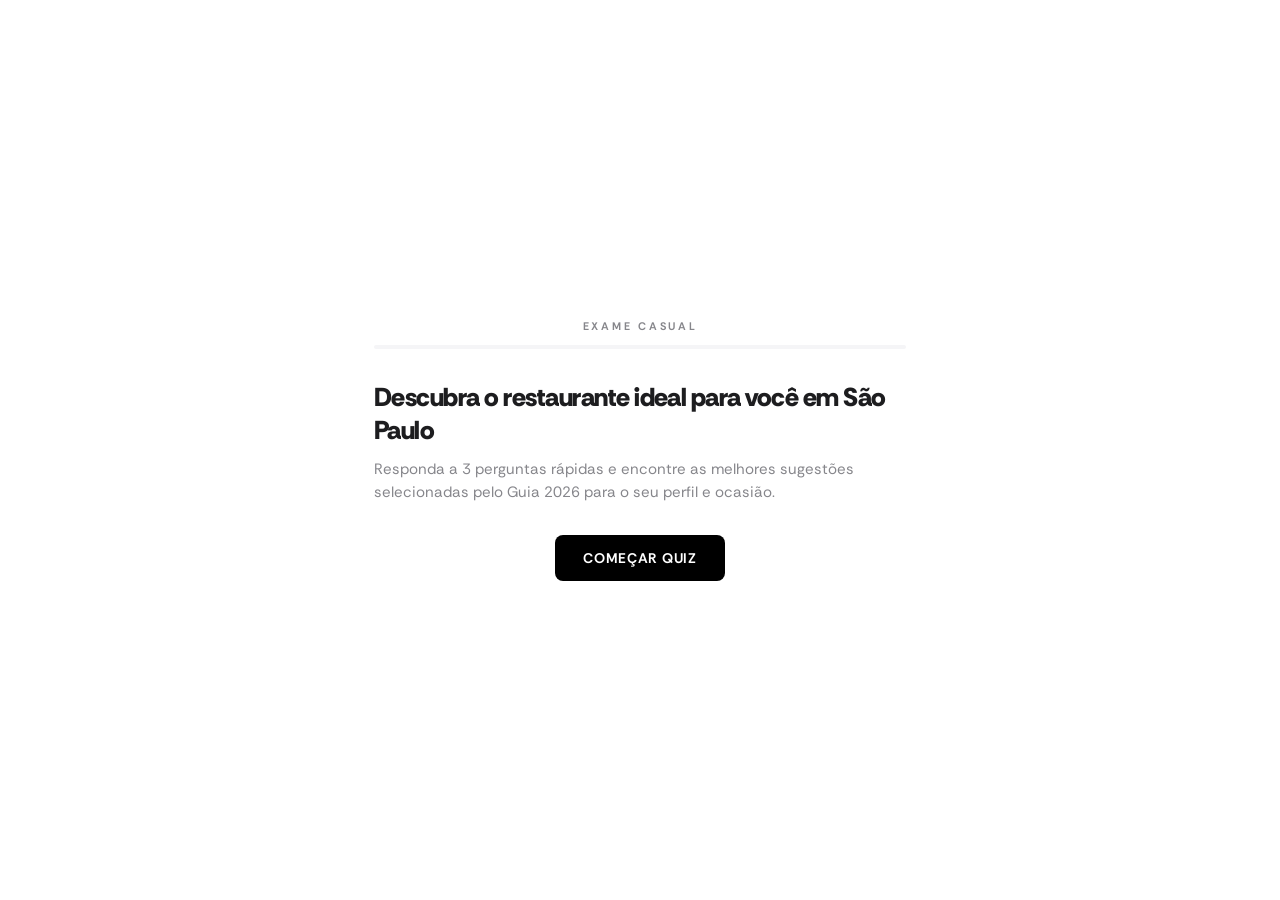
<file: quiz.html>
<!DOCTYPE html>
<html lang="pt-BR">
<head>
  <meta charset="UTF-8">
  <meta name="viewport" content="width=device-width, initial-scale=1.0">
  <title>Quiz: Encontre seu Restaurante ideal em SP</title>
  
  <!-- Google Fonts (Rethink Sans) -->
  <link rel="preconnect" href="https://fonts.googleapis.com">
  <link rel="preconnect" href="https://fonts.gstatic.com" crossorigin>
  <link href="https://fonts.googleapis.com/css2?family=Rethink+Sans:ital,wght@0,400..800;1,400..800&display=swap" rel="stylesheet">
  
  <!-- Stylesheet -->
  <link rel="stylesheet" href="styles/quiz.css">
</head>
<body class="dark-theme">

  <div class="quiz-wrapper">
    <!-- Header with progress bar -->
    <div class="quiz-header">
      <span class="quiz-brand">EXAME Casual</span>
      <div class="progress-container">
        <div class="progress-bar" id="progress-bar"></div>
      </div>
    </div>

    <!-- Intro Screen -->
    <div class="quiz-screen active" id="intro-screen">
      <h1 class="quiz-title">Descubra o restaurante ideal para você em São Paulo</h1>
      <p class="quiz-subtitle">Responda a 3 perguntas rápidas e encontre as melhores sugestões selecionadas pelo Guia 2026 para o seu perfil e ocasião.</p>
      <div style="text-align: center;">
        <button class="btn-primary" id="btn-start">Começar Quiz</button>
      </div>
    </div>

    <!-- Question Screen -->
    <div class="quiz-screen" id="question-screen">
      <h2 class="question-title" id="question-title">Pergunta de exemplo?</h2>
      <div class="options-list" id="options-list">
        <!-- Generated Dynamically -->
      </div>
    </div>

    <!-- Results Screen -->
    <div class="quiz-screen" id="results-screen">
      <h2 class="results-title">Suas Recomendações</h2>
      <p class="results-subtitle">Estes são os estabelecimentos de São Paulo que mais combinam com o que você procura hoje:</p>
      
      <div class="recommendations-container" id="recommendations-container">
        <!-- Cards Generated Dynamically -->
      </div>

      <div class="results-actions">
        <button class="btn-secondary" id="btn-restart">Refazer Quiz</button>
      </div>
    </div>
  </div>

  <!-- Logic -->
  <script src="src/quiz.js"></script>

  <!-- Auto-resize para iframe -->
  <script>
    function enviarAltura() {
      window.parent.postMessage({ height: document.body.scrollHeight }, '*');
    }
    window.addEventListener('load', enviarAltura);
    window.addEventListener('resize', enviarAltura);
    var observer = new MutationObserver(enviarAltura);
    observer.observe(document.body, { childList: true, subtree: true, attributes: true });
  </script>
</body>
</html>
</file>
<file: styles/quiz.css>
/* Quiz Style Sheet - Spinoff SP */

:root {
  --bg-primary: #ffffff;
  --bg-secondary: #f5f5f7;
  --bg-card: #ffffff;
  --text-primary: #1d1d1f;
  --text-secondary: #86868b;
  --accent: #000000;
  --border-color: #d2d2d7;
  --font-sans: 'Rethink Sans', -apple-system, BlinkMacSystemFont, 'Segoe UI', Roboto, sans-serif;
  --transition-fast: 0.15s ease;
  --transition-normal: 0.25s ease;
  --radius-sm: 8px;
  --radius-md: 12px;
}

@media (prefers-color-scheme: dark) {
  :root {
    --bg-primary: #000000;
    --bg-secondary: #121212;
    --bg-card: #1c1c1e;
    --text-primary: #f5f5f7;
    --text-secondary: #86868b;
    --accent: #ffffff;
    --border-color: #333336;
  }
}

/* Allow explicit overrides via body class if passed */
body.light-theme {
  --bg-primary: #ffffff;
  --bg-secondary: #f5f5f7;
  --bg-card: #ffffff;
  --text-primary: #1d1d1f;
  --text-secondary: #86868b;
  --accent: #000000;
  --border-color: #d2d2d7;
}

body.dark-theme {
  --bg-primary: #000000;
  --bg-secondary: #121212;
  --bg-card: #1c1c1e;
  --text-primary: #f5f5f7;
  --text-secondary: #86868b;
  --accent: #ffffff;
  --border-color: #333336;
}

* {
  box-sizing: border-box;
  margin: 0;
  padding: 0;
}

body {
  font-family: var(--font-sans);
  background-color: var(--bg-primary);
  color: var(--text-primary);
  display: flex;
  justify-content: center;
  align-items: center;
  min-height: 100vh;
  padding: 16px;
  overflow-x: hidden;
}

.quiz-wrapper {
  width: 100%;
  max-width: 580px;
  background-color: var(--bg-primary);
  border-radius: var(--radius-md);
  padding: 24px;
  position: relative;
}

/* Header & Progress */
.quiz-header {
  margin-bottom: 32px;
  text-align: center;
}

.quiz-brand {
  font-size: 11px;
  text-transform: uppercase;
  letter-spacing: 0.25em;
  font-weight: 700;
  color: var(--text-secondary);
  margin-bottom: 12px;
  display: block;
}

.progress-container {
  width: 100%;
  height: 4px;
  background-color: var(--bg-secondary);
  border-radius: 2px;
  overflow: hidden;
  margin-bottom: 16px;
}

.progress-bar {
  height: 100%;
  width: 0%;
  background-color: var(--accent);
  transition: width var(--transition-normal);
}

/* Screens */
.quiz-screen {
  display: none;
  opacity: 0;
  transform: translateY(10px);
  transition: opacity var(--transition-normal), transform var(--transition-normal);
}

.quiz-screen.active {
  display: block;
  opacity: 1;
  transform: translateY(0);
}

/* Intro Screen */
.intro-screen {
  text-align: center;
}

.quiz-title {
  font-size: 26px;
  font-weight: 800;
  line-height: 1.25;
  margin-bottom: 12px;
  letter-spacing: -0.02em;
}

.quiz-subtitle {
  font-size: 15px;
  color: var(--text-secondary);
  line-height: 1.5;
  margin-bottom: 32px;
}

.btn-primary {
  background-color: var(--accent);
  color: var(--bg-primary);
  border: none;
  font-family: var(--font-sans);
  font-size: 14px;
  font-weight: 700;
  padding: 14px 28px;
  border-radius: var(--radius-sm);
  cursor: pointer;
  text-transform: uppercase;
  letter-spacing: 0.05em;
  transition: opacity var(--transition-fast), transform var(--transition-fast);
}

.btn-primary:hover {
  opacity: 0.9;
}

.btn-primary:active {
  transform: scale(0.98);
}

/* Question Screen */
.question-title {
  font-size: 20px;
  font-weight: 700;
  margin-bottom: 24px;
  line-height: 1.3;
}

.options-list {
  display: flex;
  flex-direction: column;
  gap: 12px;
}

.option-btn {
  background-color: var(--bg-card);
  border: 1px solid var(--border-color);
  color: var(--text-primary);
  font-family: var(--font-sans);
  font-size: 15px;
  font-weight: 500;
  padding: 16px 20px;
  border-radius: var(--radius-sm);
  cursor: pointer;
  text-align: left;
  transition: border-color var(--transition-fast), background-color var(--transition-fast);
}

.option-btn:hover {
  border-color: var(--accent);
  background-color: var(--bg-secondary);
}

/* Results Screen */
.results-title {
  font-size: 22px;
  font-weight: 800;
  margin-bottom: 8px;
  text-align: center;
}

.results-subtitle {
  font-size: 14px;
  color: var(--text-secondary);
  margin-bottom: 24px;
  text-align: center;
}

.recommendations-container {
  display: flex;
  flex-direction: column;
  gap: 16px;
  margin-bottom: 32px;
}

.recommendation-card {
  background-color: var(--bg-secondary);
  border-radius: var(--radius-md);
  overflow: hidden;
  display: flex;
  flex-direction: row;
  min-height: 120px;
  border: 1px solid var(--border-color);
}

.rec-image-wrapper {
  width: 120px;
  min-width: 120px;
  position: relative;
  overflow: hidden;
}

.rec-image {
  width: 100%;
  height: 100%;
  object-fit: cover;
}

.rec-info {
  padding: 16px;
  display: flex;
  flex-direction: column;
  justify-content: space-between;
  flex-grow: 1;
}

.rec-header {
  display: flex;
  justify-content: space-between;
  align-items: flex-start;
  margin-bottom: 6px;
}

.rec-name-group {
  display: flex;
  flex-direction: column;
}

.rec-name {
  font-size: 16px;
  font-weight: 700;
}

.rec-cuisine {
  font-size: 11px;
  text-transform: uppercase;
  letter-spacing: 0.05em;
  color: var(--text-secondary);
  margin-top: 2px;
}

.rec-rank {
  font-size: 11px;
  font-weight: 700;
  text-transform: uppercase;
  letter-spacing: 0.05em;
  background-color: var(--border-color);
  color: var(--text-primary);
  padding: 2px 6px;
  border-radius: 4px;
}

.rec-description {
  font-size: 13px;
  color: var(--text-secondary);
  line-height: 1.4;
  margin-bottom: 12px;
  display: -webkit-box;
  -webkit-line-clamp: 2;
  -webkit-box-orient: vertical;
  overflow: hidden;
}

.rec-link {
  font-size: 12px;
  font-weight: 700;
  color: var(--accent);
  text-decoration: underline;
  text-transform: uppercase;
  letter-spacing: 0.05em;
}

.rec-link:hover {
  opacity: 0.8;
}

.results-actions {
  display: flex;
  justify-content: center;
}

.btn-secondary {
  background: none;
  border: 1px solid var(--border-color);
  color: var(--text-primary);
  font-family: var(--font-sans);
  font-size: 13px;
  font-weight: 600;
  padding: 12px 24px;
  border-radius: var(--radius-sm);
  cursor: pointer;
  text-transform: uppercase;
  letter-spacing: 0.05em;
  transition: background-color var(--transition-fast);
}

.btn-secondary:hover {
  background-color: var(--bg-secondary);
}

/* Responsive adjustments inside iframes */
@media (max-width: 480px) {
  body {
    padding: 8px;
  }
  .quiz-wrapper {
    padding: 16px;
  }
  .quiz-title {
    font-size: 22px;
  }
  .question-title {
    font-size: 18px;
  }
  .recommendation-card {
    flex-direction: column;
  }
  .rec-image-wrapper {
    width: 100%;
    height: 140px;
  }
}
</file>
